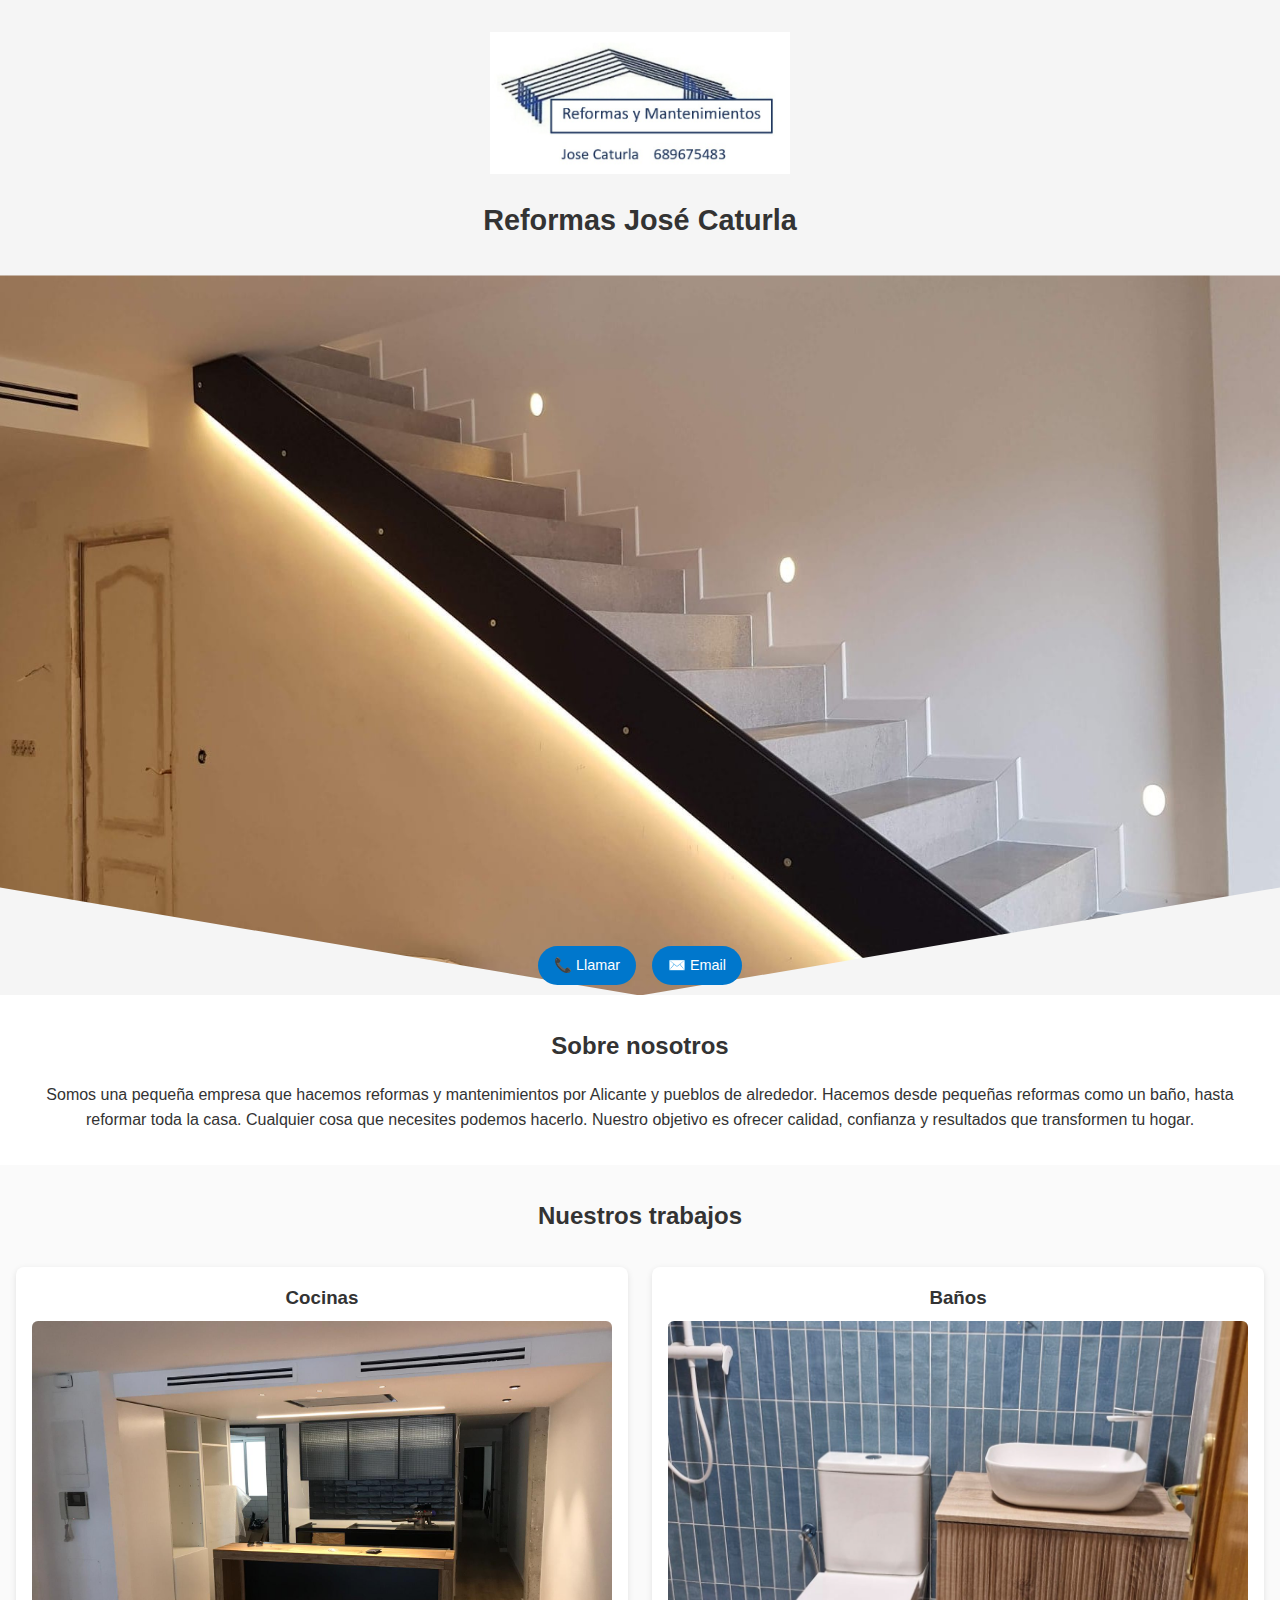
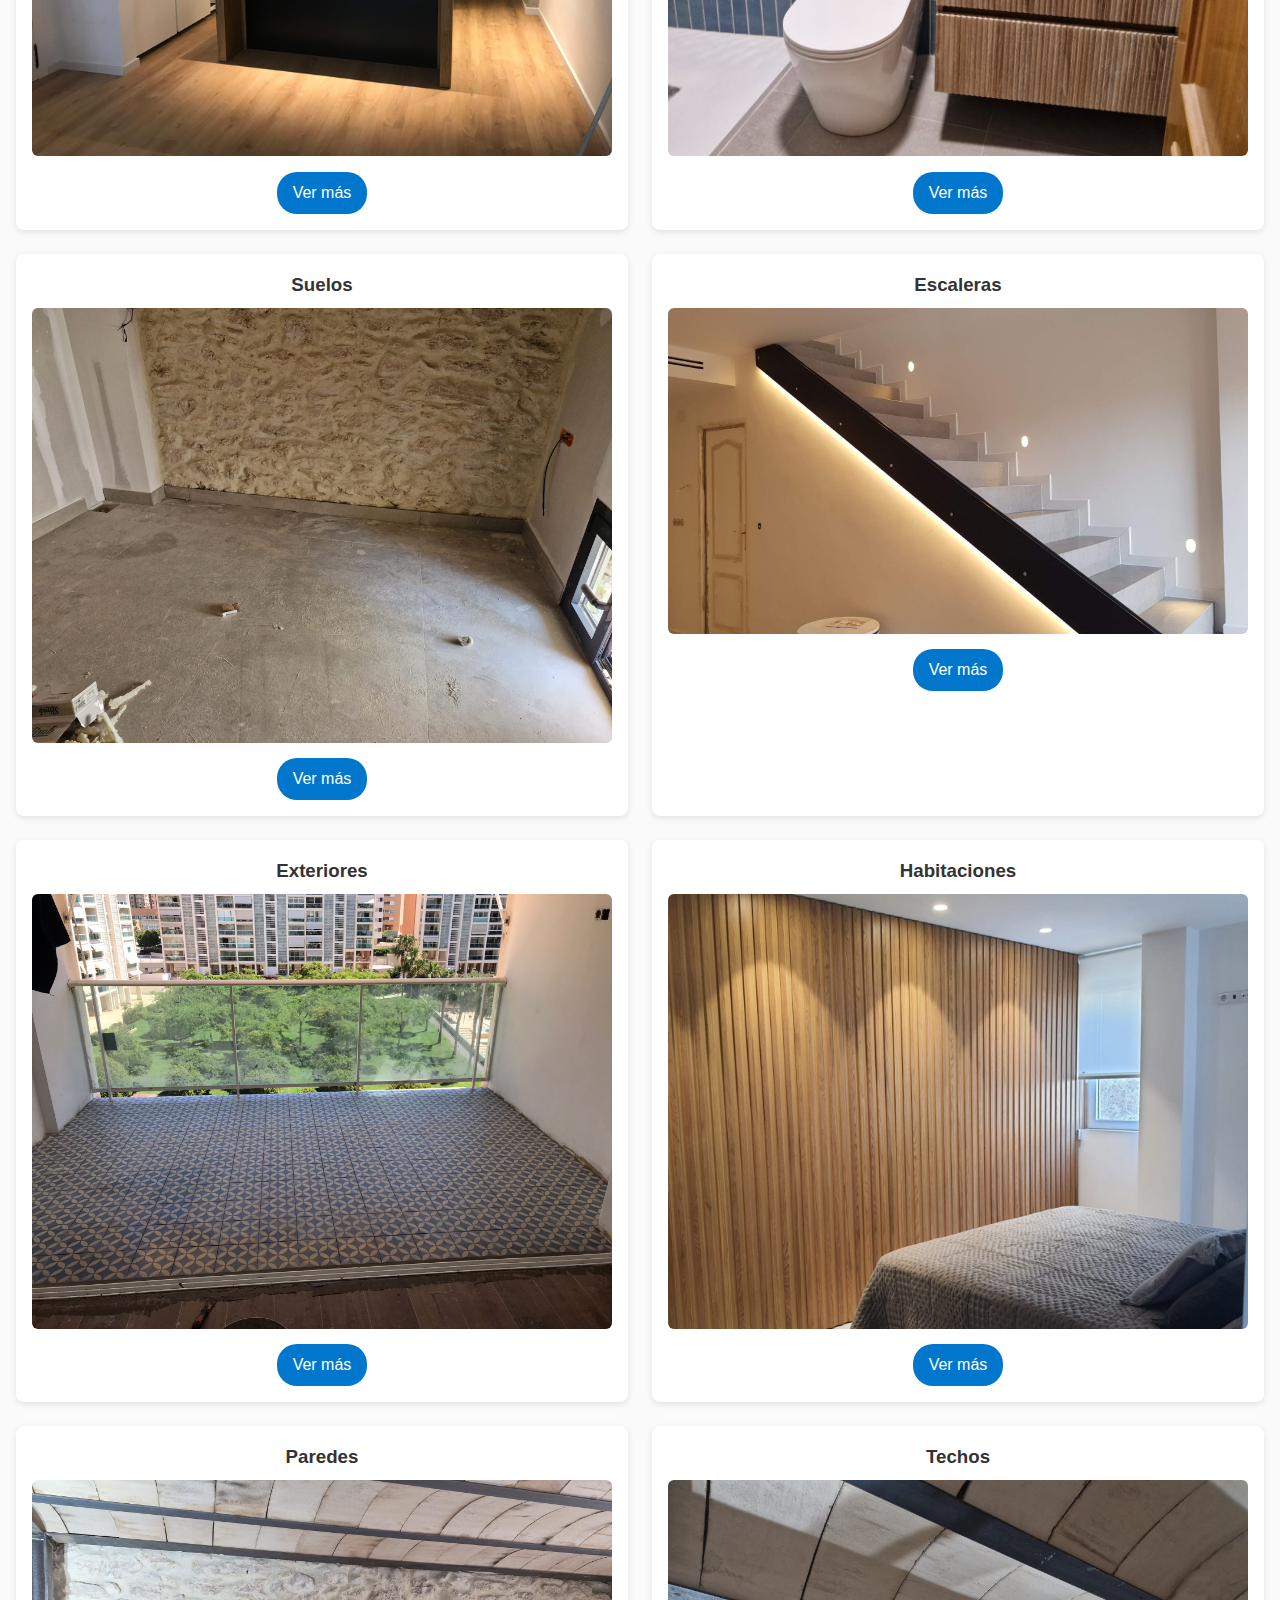
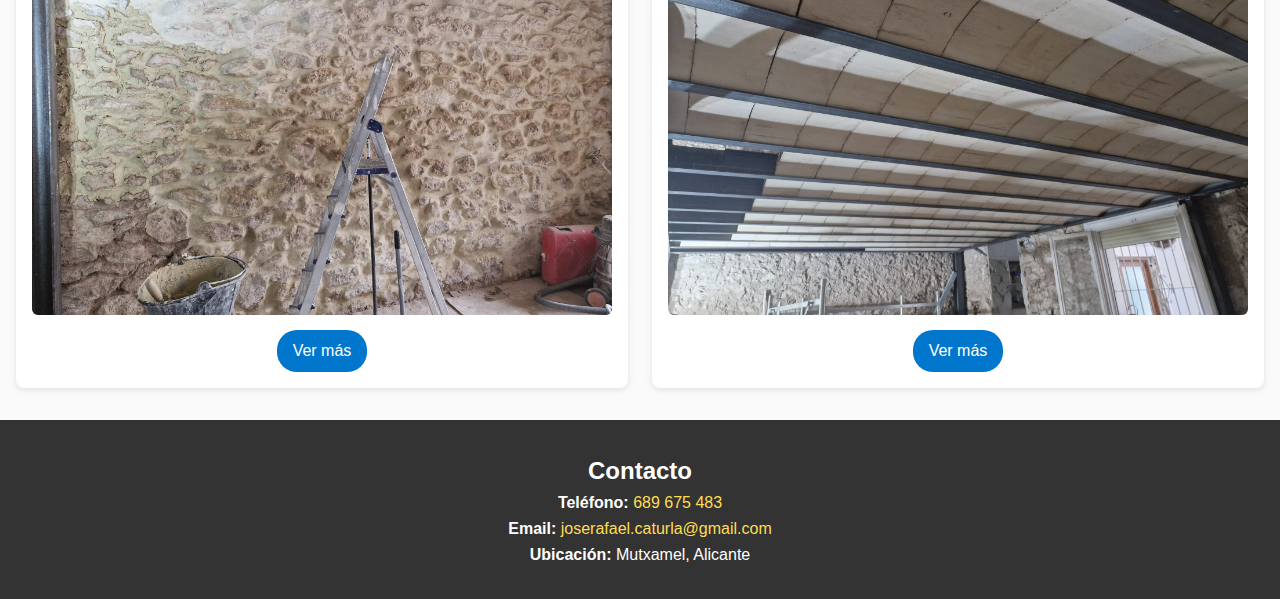
<file: index.html>
<!DOCTYPE html>
<html lang="es">
<head>
  <meta charset="UTF-8">
  <meta name="viewport" content="width=device-width, initial-scale=1.0">
  <title>Reformas José Caturla</title>
  <link rel="stylesheet" href="styles.css">
</head>
<body>
  <!-- ===== Sección 1: Hero ===== -->
  <header class="hero">
    <div class="hero-content">
      <img src="img/logo.jpg" alt="Logo" class="logo">
      <h1>Reformas José Caturla</h1>
    </div>

    <div class="hero-image">
      <img src="img/Escaleras/escalera5.jpg" alt="Ejemplo de reforma">
      <div class="contact-shortcuts">
        <a href="tel:+34689675483">📞 Llamar</a>
        <a href="mailto:joserafael.caturla@gmail.com">✉️ Email</a>
      </div>
    </div>
  </header>

  <!-- ===== Sección 2: Descripción ===== -->
  <section class="about">
    <h2>Sobre nosotros</h2>
    <p>Somos una pequeña empresa que hacemos reformas y mantenimientos por Alicante y pueblos de alrededor.
    Hacemos desde pequeñas reformas como un baño, hasta reformar toda la casa. Cualquier cosa que necesites podemos hacerlo.
    Nuestro objetivo es ofrecer calidad, confianza y resultados que transformen tu hogar.</p>
  </section>

  <!-- ===== Sección 3: Galería de carpetas ===== -->
  <section class="gallery">
    <h2>Nuestros trabajos</h2>
    <div class="gallery-grid">
      <!-- Carpeta 1 -->
      <div class="gallery-item">
        <h3>Cocinas</h3>
        <img src="img/Cocinas/cocina2.jpg" alt="Cocinas">
        <a href="cocinas.html" class="btn">Ver más</a>
      </div>
      <!-- Carpeta 2 -->
      <div class="gallery-item">
        <h3>Baños</h3>
        <img src="img/Banyos/banyo7.jpg" alt="Baños">
        <a href="banyos.html" class="btn">Ver más</a>
      </div>
      <!-- Carpeta 3 -->
      <div class="gallery-item">
        <h3>Suelos</h3>
        <img src="img/Suelos/suelo1.jpg" alt="Suelos">
        <a href="suelos.html" class="btn">Ver más</a>
      </div>
      <!-- Carpeta 4 -->
      <div class="gallery-item">
        <h3>Escaleras</h3>
        <img src="img/Escaleras/escalera5.jpg" alt="Cocinas">
        <a href="escaleras.html" class="btn">Ver más</a>
      </div>
      <!-- Carpeta 5 -->
      <div class="gallery-item">
        <h3>Exteriores</h3>
        <img src="img/Exteriores/exterior3.jpg" alt="Baños">
        <a href="exteriores.html" class="btn">Ver más</a>
      </div>
      <!-- Carpeta 6 -->
      <div class="gallery-item">
        <h3>Habitaciones</h3>
        <img src="img/Habitaciones/habita6.jpg" alt="Suelos">
        <a href="habitaciones.html" class="btn">Ver más</a>
      </div>
      <!-- Carpeta 7 -->
      <div class="gallery-item">
        <h3>Paredes</h3>
        <img src="img/Paredes/pared1.jpg" alt="Cocinas">
        <a href="paredes.html" class="btn">Ver más</a>
      </div>
      <!-- Carpeta 8 -->
      <div class="gallery-item">
        <h3>Techos</h3>
        <img src="img/Techos/techo2.jpg" alt="Baños">
        <a href="techos.html" class="btn">Ver más</a>
      </div>
      
      <!-- ...repite hasta las 10 carpetas -->
    </div>
  </section>

  <!-- ===== Sección 4: Contacto ===== -->
  <footer class="contact">
    <h2>Contacto</h2>
    <p><strong>Teléfono:</strong> <a href="tel:+34689675483">689 675 483</a></p>
    <p><strong>Email:</strong> <a href="mailto:joserafael.caturla@gmail.com">joserafael.caturla@gmail.com</a></p>
    <p><strong>Ubicación:</strong> Mutxamel, Alicante</p>
  </footer>
</body>
</html>
</file>
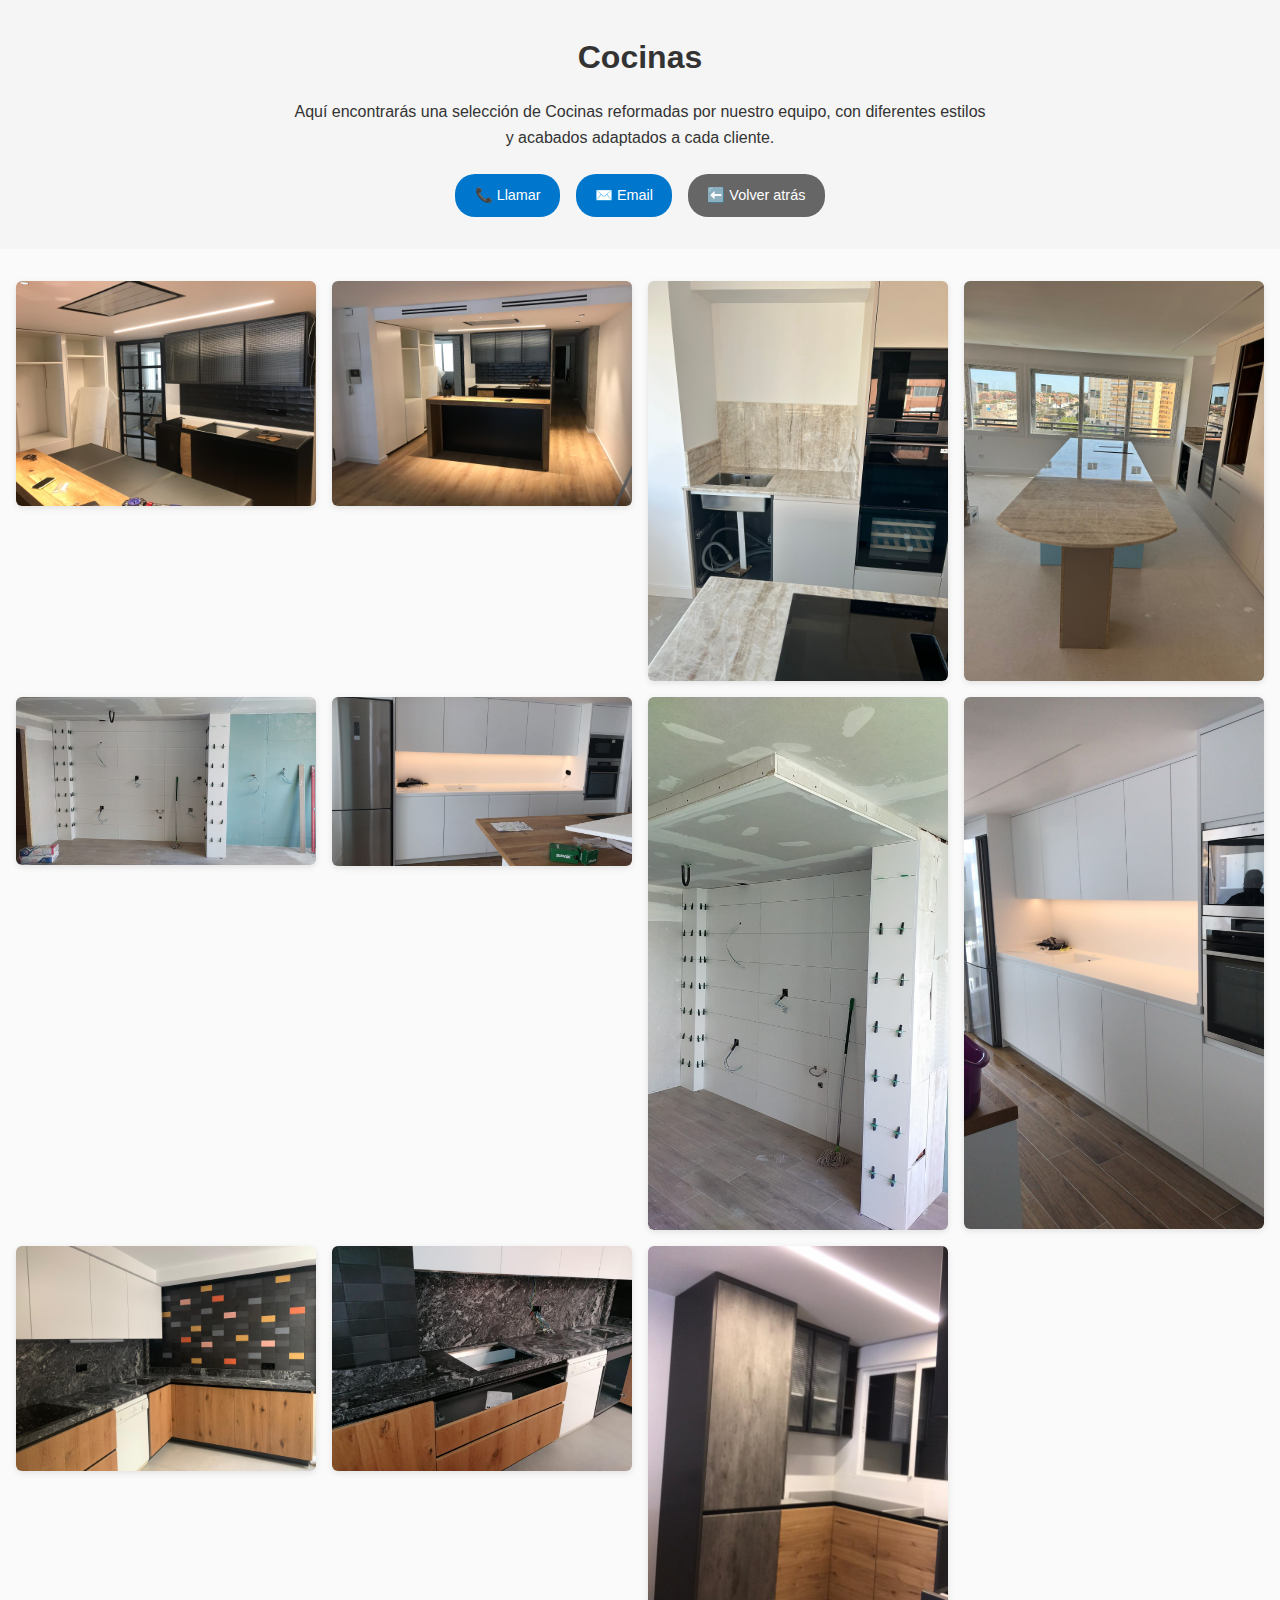
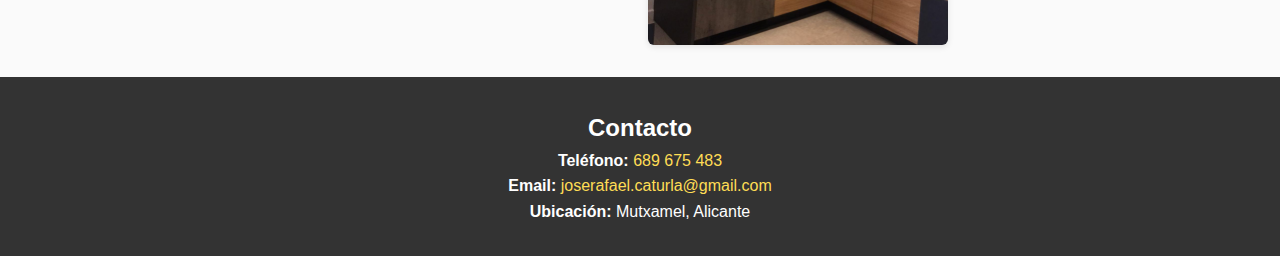
<file: cocinas.html>
<!DOCTYPE html>
<html lang="es">
<head>
  <meta charset="UTF-8">
  <meta name="viewport" content="width=device-width, initial-scale=1.0">
  <title>Cocinas - José Caturla</title>
  <link rel="stylesheet" href="styles.css">
</head>
<body>
  <!-- ===== Cabecera de carpeta ===== -->
  <header class="gallery-header">
    <h1>Cocinas</h1>
    <p>
      Aquí encontrarás una selección de Cocinas reformadas por nuestro equipo,
      con diferentes estilos y acabados adaptados a cada cliente.
    </p>

    <div class="gallery-buttons">
      <a href="tel:+34689675483" class="btn">📞 Llamar</a>
      <a href="mailto:joserafael.caturla@gmail.com" class="btn">✉️ Email</a>
      <a href="index.html" class="btn back">⬅️ Volver atrás</a>
    </div>
  </header>

  <!-- ===== Fotos de la carpeta ===== -->
  <section class="gallery-photos">
    <img src="img/Cocinas/cocina1.jpg" alt="Reforma cocina 1">
    <img src="img/Cocinas/cocina2.jpg" alt="Reforma cocina 1">
    <img src="img/Cocinas/cocina3.jpg" alt="Reforma cocina 1">
    <img src="img/Cocinas/cocina4.jpg" alt="Reforma cocina 1">
    <img src="img/Cocinas/cocina7.jpg" alt="Reforma cocina 1">
    <img src="img/Cocinas/cocina9.jpg" alt="Reforma cocina 1">
    <img src="img/Cocinas/cocina8.jpg" alt="Reforma cocina 1">
    <img src="img/Cocinas/cocina10.jpg" alt="Reforma cocina 1">
    <img src="img/Cocinas/cocina11.jpg" alt="Reforma cocina 1">
    <img src="img/Cocinas/cocina12.jpg" alt="Reforma cocina 1">
    <img src="img/Cocinas/cocina13.jpg" alt="Reforma cocina 1">
    <!-- ...añade todas las fotos que quieras -->
  </section>

  <!-- ===== Footer ===== -->
  <footer class="contact">
    <h2>Contacto</h2>
    <p><strong>Teléfono:</strong> <a href="tel:+34689675483">689 675 483</a></p>
    <p><strong>Email:</strong> <a href="mailto:joserafael.caturla@gmail.com">joserafael.caturla@gmail.com</a></p>
    <p><strong>Ubicación:</strong> Mutxamel, Alicante</p>
  </footer>
</body>
</html>
</file>
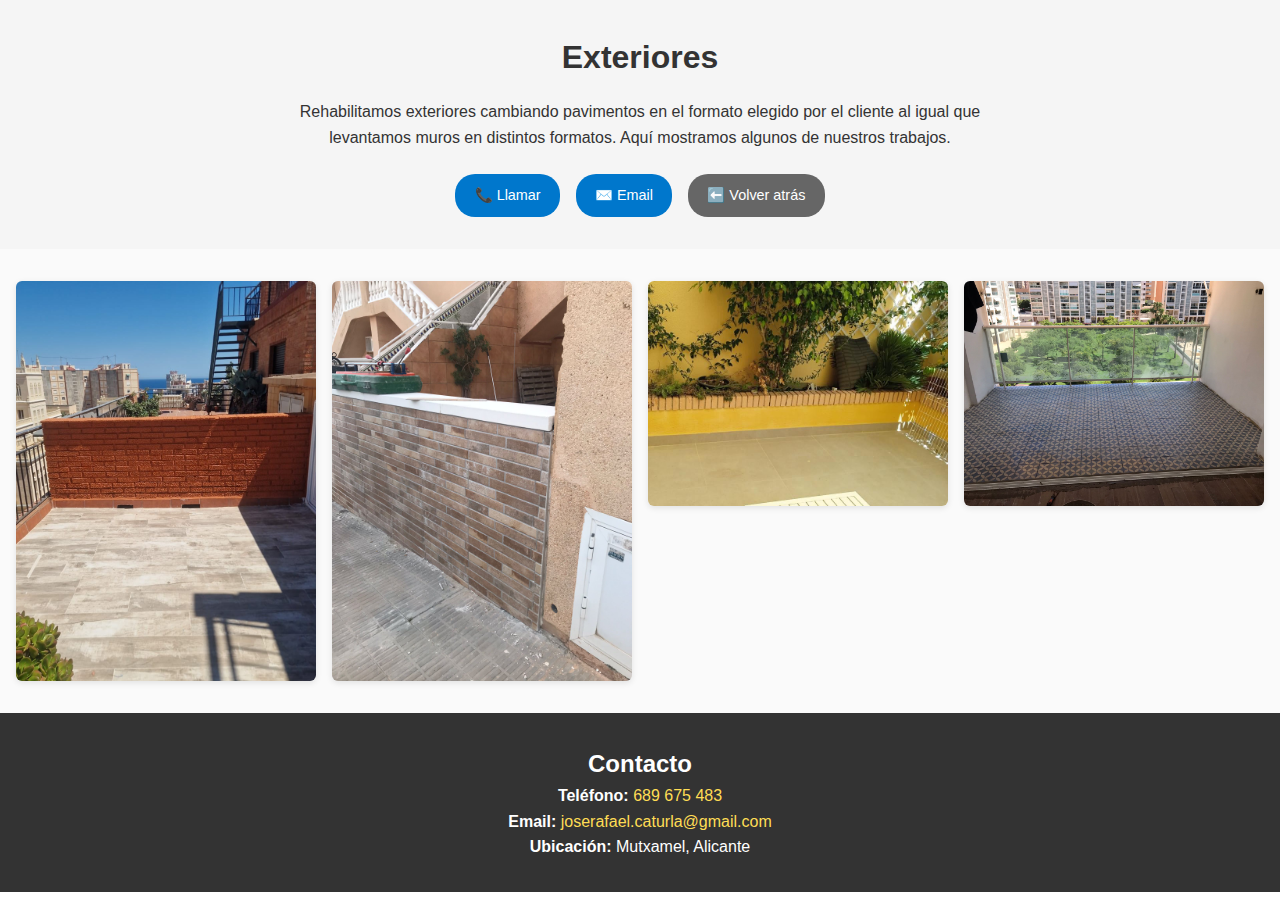
<file: exteriores.html>
<!DOCTYPE html>
<html lang="es">
<head>
  <meta charset="UTF-8">
  <meta name="viewport" content="width=device-width, initial-scale=1.0">
  <title>Exteriores - José Caturla</title>
  <link rel="stylesheet" href="styles.css">
</head>
<body>
  <!-- ===== Cabecera de carpeta ===== -->
  <header class="gallery-header">
    <h1>Exteriores</h1>
    <p>
      Rehabilitamos exteriores cambiando pavimentos en el formato elegido 
      por el cliente al igual que levantamos muros en distintos formatos. Aquí
      mostramos algunos de nuestros trabajos.
    </p>

    <div class="gallery-buttons">
      <a href="tel:+34689675483" class="btn">📞 Llamar</a>
      <a href="mailto:joserafael.caturla@gmail.com" class="btn">✉️ Email</a>
      <a href="index.html" class="btn back">⬅️ Volver atrás</a>
    </div>
  </header>

  <!-- ===== Fotos de la carpeta ===== -->
  <section class="gallery-photos">
    <img src="img/Exteriores/exterior1.jpg" alt="Reforma cocina 1">
    <img src="img/Exteriores/exterior4.jpg" alt="Reforma cocina 1">
    <img src="img/Exteriores/exterior2.jpg" alt="Reforma cocina 1">
    <img src="img/Exteriores/exterior3.jpg" alt="Reforma cocina 1">
    <!-- ...añade todas las fotos que quieras -->
  </section>

  <!-- ===== Footer ===== -->
  <footer class="contact">
    <h2>Contacto</h2>
    <p><strong>Teléfono:</strong> <a href="tel:+34689675483">689 675 483</a></p>
    <p><strong>Email:</strong> <a href="mailto:joserafael.caturla@gmail.com">joserafael.caturla@gmail.com</a></p>
    <p><strong>Ubicación:</strong> Mutxamel, Alicante</p>
  </footer>
</body>
</html>
</file>
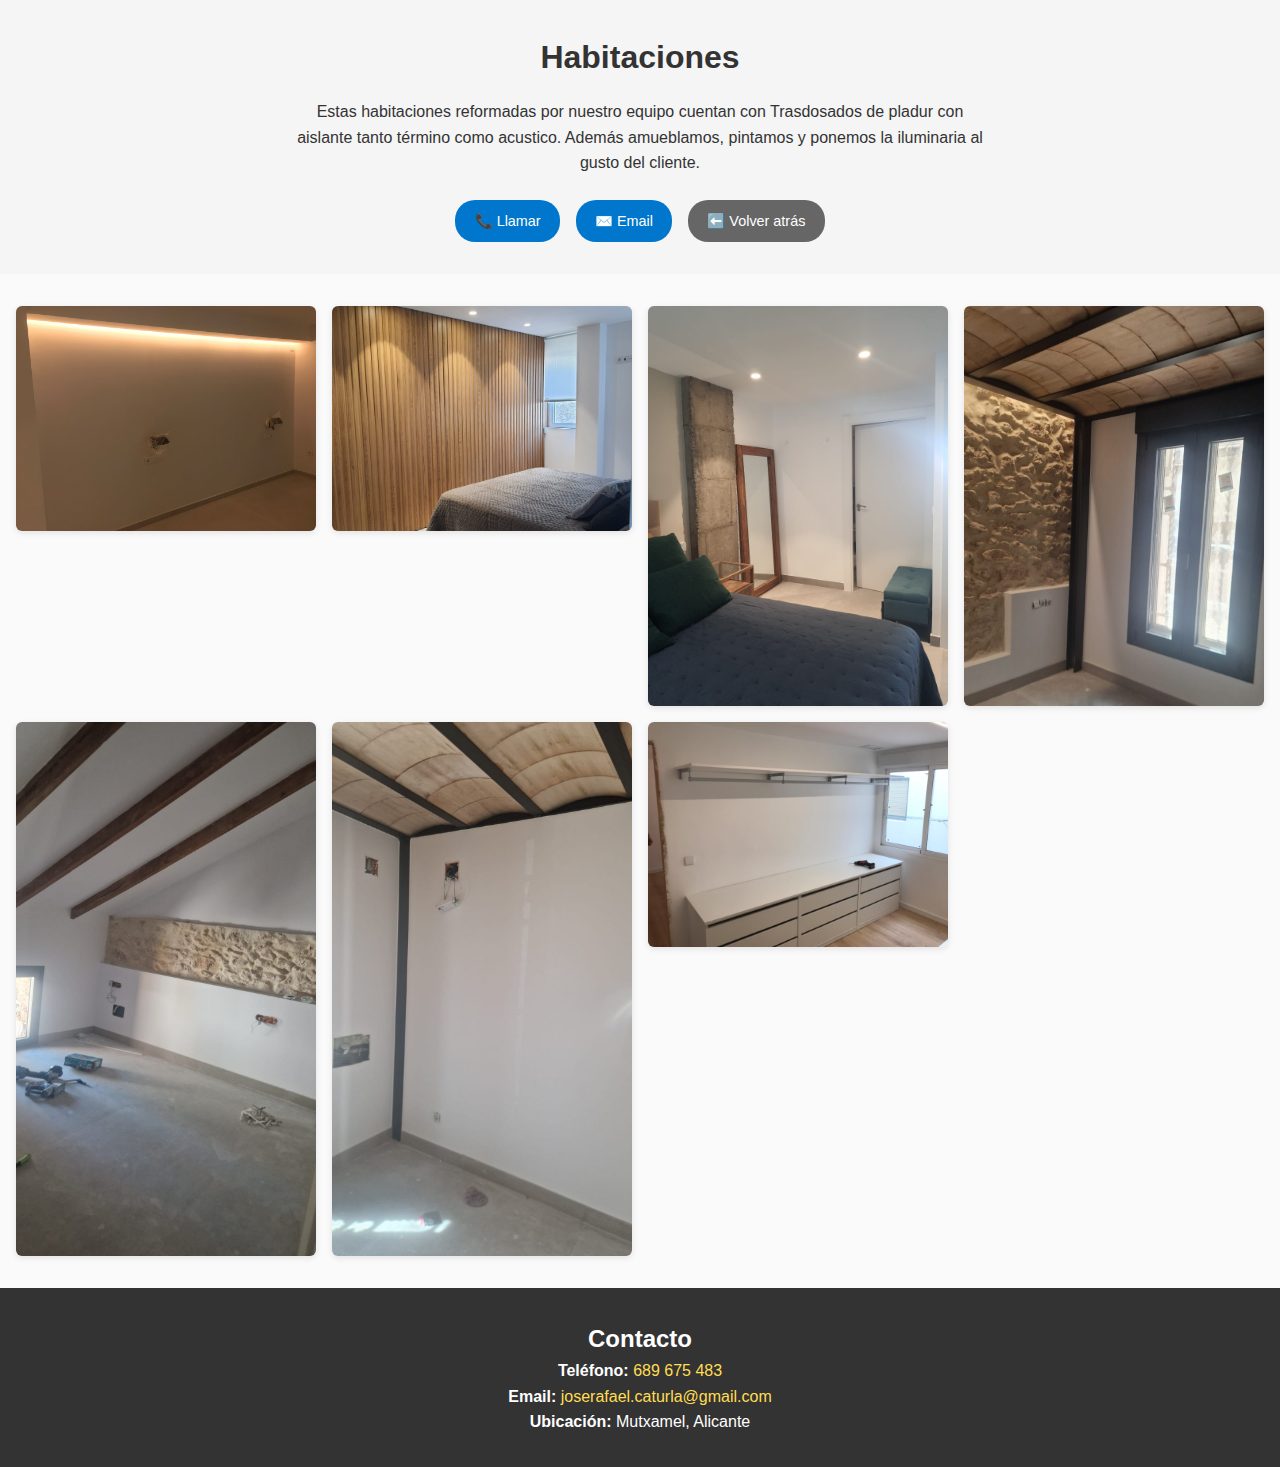
<file: habitaciones.html>
<!DOCTYPE html>
<html lang="es">
<head>
  <meta charset="UTF-8">
  <meta name="viewport" content="width=device-width, initial-scale=1.0">
  <title>Habitaciones - José Caturla</title>
  <link rel="stylesheet" href="styles.css">
</head>
<body>
  <!-- ===== Cabecera de carpeta ===== -->
  <header class="gallery-header">
    <h1>Habitaciones</h1>
    <p>
      Estas habitaciones reformadas por nuestro equipo cuentan con Trasdosados de pladur
      con aislante tanto término como acustico. Además amueblamos, pintamos y ponemos la
      iluminaria al gusto del cliente.
    </p>

    <div class="gallery-buttons">
      <a href="tel:+34689675483" class="btn">📞 Llamar</a>
      <a href="mailto:joserafael.caturla@gmail.com" class="btn">✉️ Email</a>
      <a href="index.html" class="btn back">⬅️ Volver atrás</a>
    </div>
  </header>

  <!-- ===== Fotos de la carpeta ===== -->
  <section class="gallery-photos">
    <img src="img/Habitaciones/habita7.jpg" alt="Reforma cocina 1">
    <img src="img/Habitaciones/habita6.jpg" alt="Reforma cocina 1">
    <img src="img/Habitaciones/habita2.jpg" alt="Reforma cocina 1">
    <img src="img/Habitaciones/habita3.jpg" alt="Reforma cocina 1">
    <img src="img/Habitaciones/habita4.jpg" alt="Reforma cocina 1">
    <img src="img/Habitaciones/habita5.jpg" alt="Reforma cocina 1">
    <img src="img/Habitaciones/habita1.jpg" alt="Reforma cocina 1">
    <!-- ...añade todas las fotos que quieras -->
  </section>

  <!-- ===== Footer ===== -->
  <footer class="contact">
    <h2>Contacto</h2>
    <p><strong>Teléfono:</strong> <a href="tel:+34689675483">689 675 483</a></p>
    <p><strong>Email:</strong> <a href="mailto:joserafael.caturla@gmail.com">joserafael.caturla@gmail.com</a></p>
    <p><strong>Ubicación:</strong> Mutxamel, Alicante</p>
  </footer>
</body>
</html>
</file>
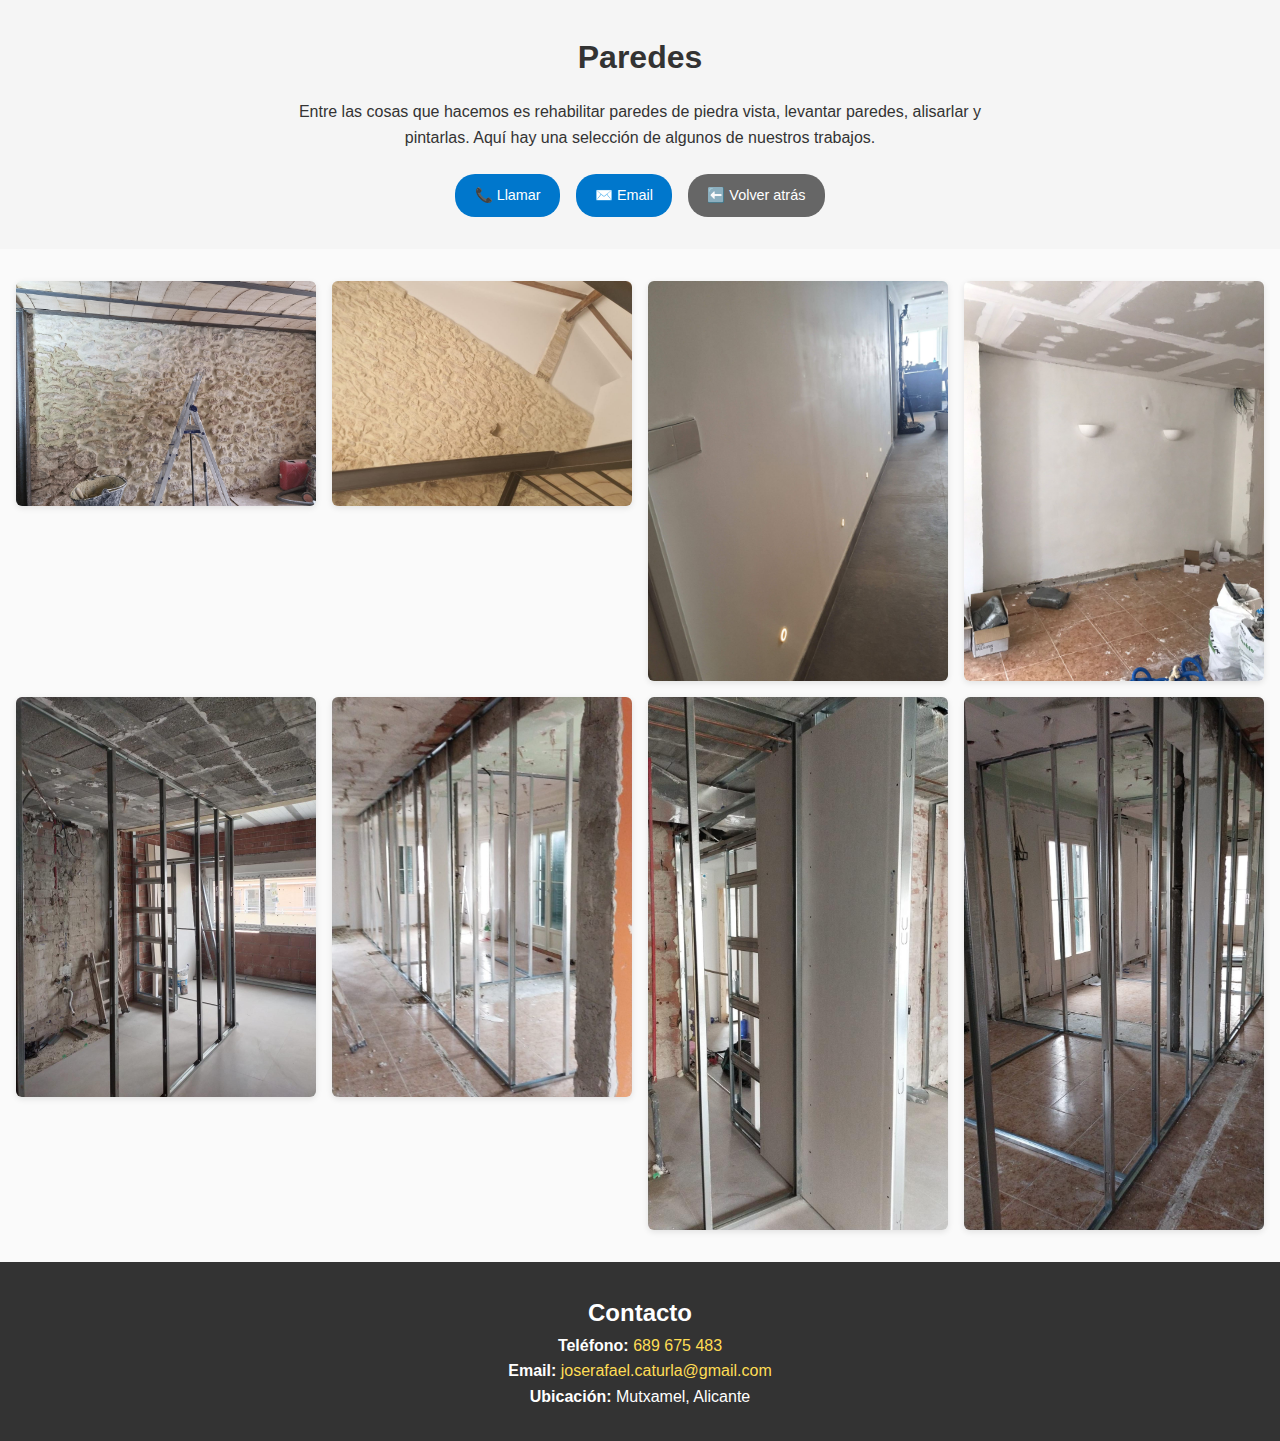
<file: paredes.html>
<!DOCTYPE html>
<html lang="es">
<head>
  <meta charset="UTF-8">
  <meta name="viewport" content="width=device-width, initial-scale=1.0">
  <title>Paredes - José Caturla</title>
  <link rel="stylesheet" href="styles.css">
</head>
<body>
  <!-- ===== Cabecera de carpeta ===== -->
  <header class="gallery-header">
    <h1>Paredes</h1>
    <p>
      Entre las cosas que hacemos es
      rehabilitar paredes de piedra vista, levantar paredes,
      alisarlar y pintarlas. Aquí hay
      una selección de algunos de nuestros trabajos.
    </p>

    <div class="gallery-buttons">
      <a href="tel:+34689675483" class="btn">📞 Llamar</a>
      <a href="mailto:joserafael.caturla@gmail.com" class="btn">✉️ Email</a>
      <a href="index.html" class="btn back">⬅️ Volver atrás</a>
    </div>
  </header>

  <!-- ===== Fotos de la carpeta ===== -->
  <section class="gallery-photos">
    <img src="img/Paredes/pared1.jpg" alt="Reforma cocina 1">
    <img src="img/Paredes/pared3.jpg" alt="Reforma cocina 1">
    <img src="img/Paredes/pared2.jpg" alt="Reforma cocina 1">
    <img src="img/Paredes/pared6.jpg" alt="Reforma cocina 1">
    <img src="img/Paredes/pared5.jpg" alt="Reforma cocina 1">
    <img src="img/Paredes/pared7.jpg" alt="Reforma cocina 1">
    <img src="img/Paredes/pared4.jpg" alt="Reforma cocina 1">
    <img src="img/Paredes/pared8.jpg" alt="Reforma cocina 1">
    <!-- ...añade todas las fotos que quieras -->
  </section>

  <!-- ===== Footer ===== -->
  <footer class="contact">
    <h2>Contacto</h2>
    <p><strong>Teléfono:</strong> <a href="tel:+34689675483">689 675 483</a></p>
    <p><strong>Email:</strong> <a href="mailto:joserafael.caturla@gmail.com">joserafael.caturla@gmail.com</a></p>
    <p><strong>Ubicación:</strong> Mutxamel, Alicante</p>
  </footer>
</body>
</html>
</file>
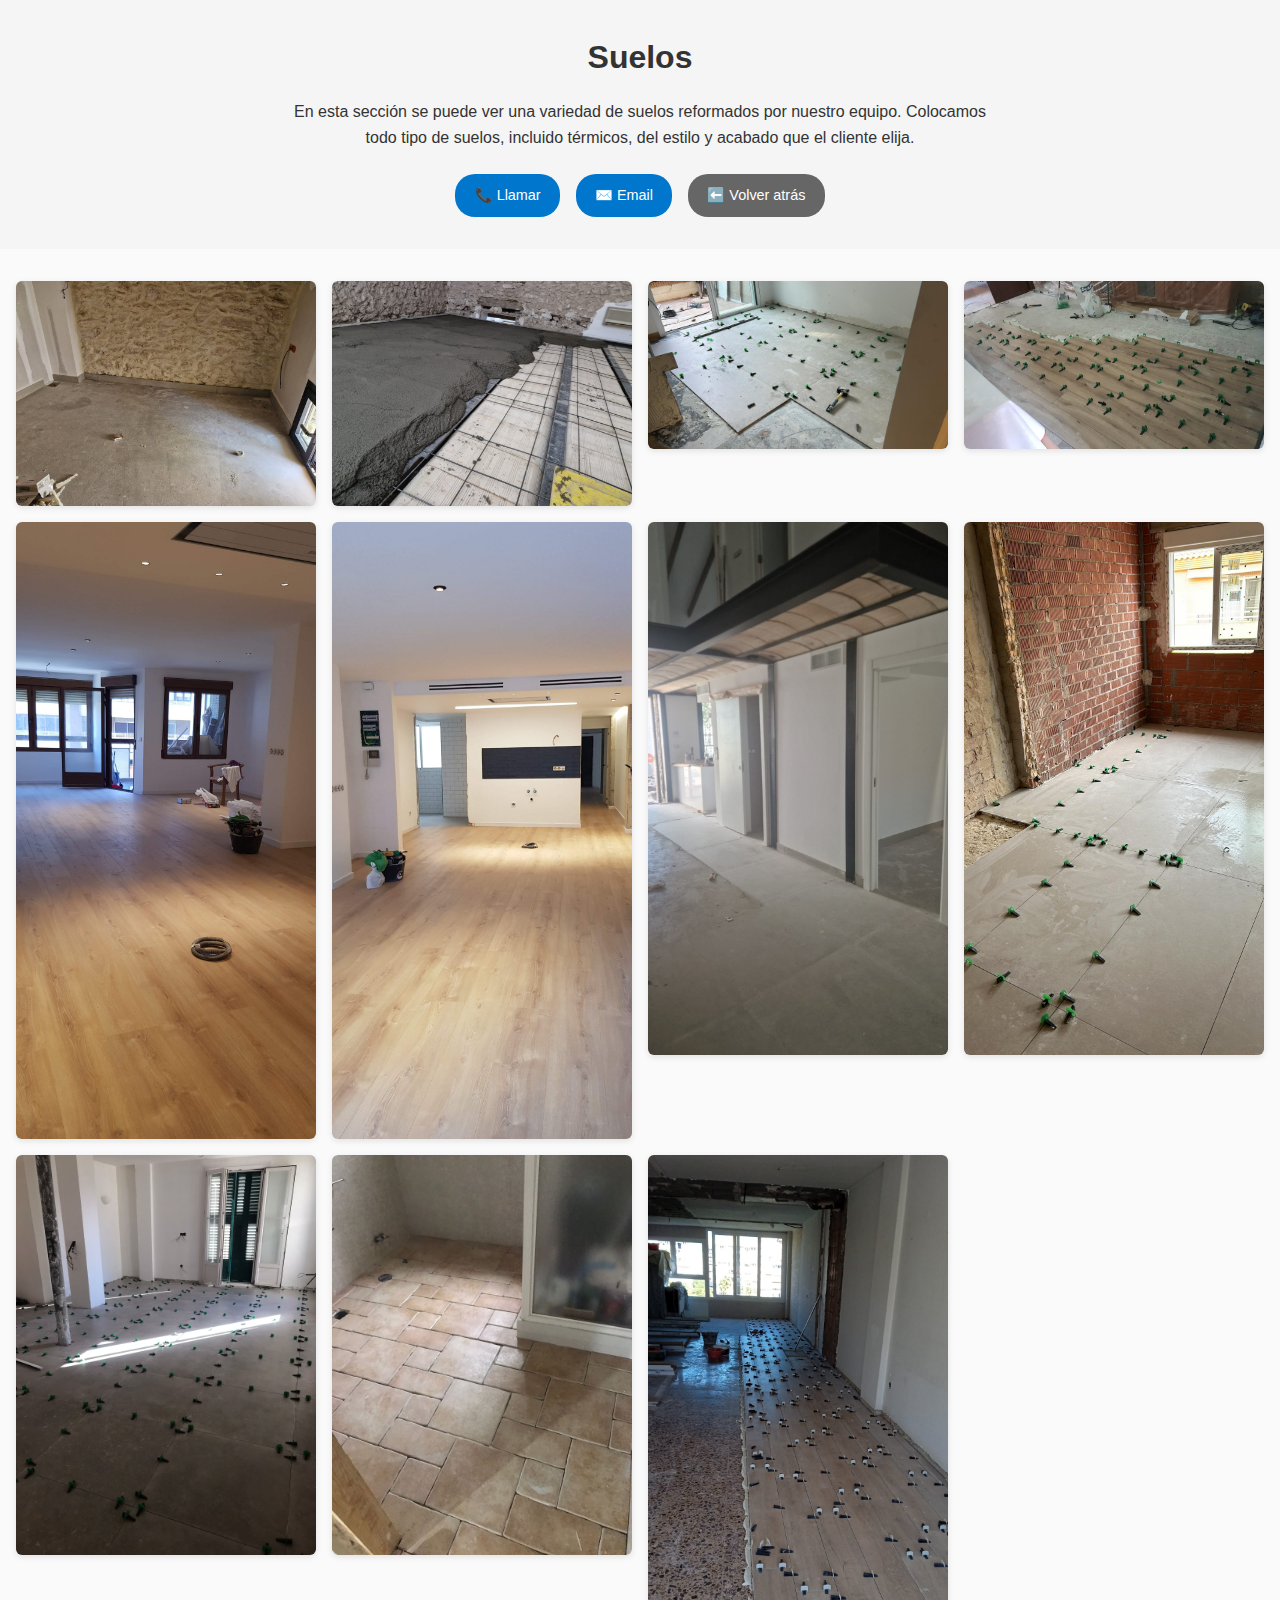
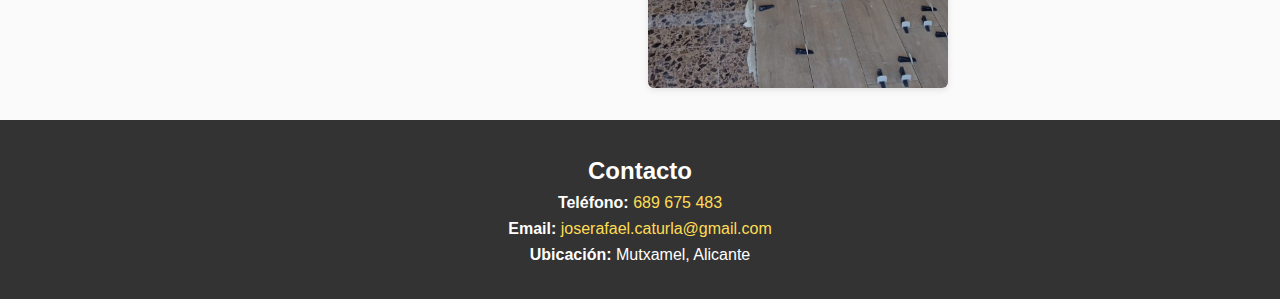
<file: suelos.html>
<!DOCTYPE html>
<html lang="es">
<head>
  <meta charset="UTF-8">
  <meta name="viewport" content="width=device-width, initial-scale=1.0">
  <title>Suelos - José Caturla</title>
  <link rel="stylesheet" href="styles.css">
</head>
<body>
  <!-- ===== Cabecera de carpeta ===== -->
  <header class="gallery-header">
    <h1>Suelos</h1>
    <p>
      En esta sección se puede ver una variedad de suelos reformados por nuestro equipo.
      Colocamos todo tipo de suelos, incluido térmicos, del estilo 
      y acabado que el cliente elija.
    </p>

    <div class="gallery-buttons">
      <a href="tel:+34689675483" class="btn">📞 Llamar</a>
      <a href="mailto:joserafael.caturla@gmail.com" class="btn">✉️ Email</a>
      <a href="index.html" class="btn back">⬅️ Volver atrás</a>
    </div>
  </header>

  <!-- ===== Fotos de la carpeta ===== -->
  <section class="gallery-photos">
    <img src="img/Suelos/suelo1.jpg" alt="Reforma cocina 1">
    <img src="img/Suelos/suelo2.jpg" alt="Reforma cocina 1">
    <img src="img/Suelos/suelo6.jpg" alt="Reforma cocina 1">
    <img src="img/Suelos/suelo8.jpg" alt="Reforma cocina 1">
    <img src="img/Suelos/suelo3.jpg" alt="Reforma cocina 1">
    <img src="img/Suelos/suelo4.jpg" alt="Reforma cocina 1">
    <img src="img/Suelos/suelo5.jpg" alt="Reforma cocina 1">
    <img src="img/Suelos/suelo7.jpg" alt="Reforma cocina 1">
    <img src="img/Suelos/suelo9.jpg" alt="Reforma cocina 1">
    <img src="img/Suelos/suelo10.jpg" alt="Reforma cocina 1">
    <img src="img/Suelos/suelo11.jpg" alt="Reforma cocina 1">
    <!-- ...añade todas las fotos que quieras -->
  </section>

  <!-- ===== Footer ===== -->
  <footer class="contact">
    <h2>Contacto</h2>
    <p><strong>Teléfono:</strong> <a href="tel:+34689675483">689 675 483</a></p>
    <p><strong>Email:</strong> <a href="mailto:joserafael.caturla@gmail.com">joserafael.caturla@gmail.com</a></p>
    <p><strong>Ubicación:</strong> Mutxamel, Alicante</p>
  </footer>
</body>
</html>
</file>
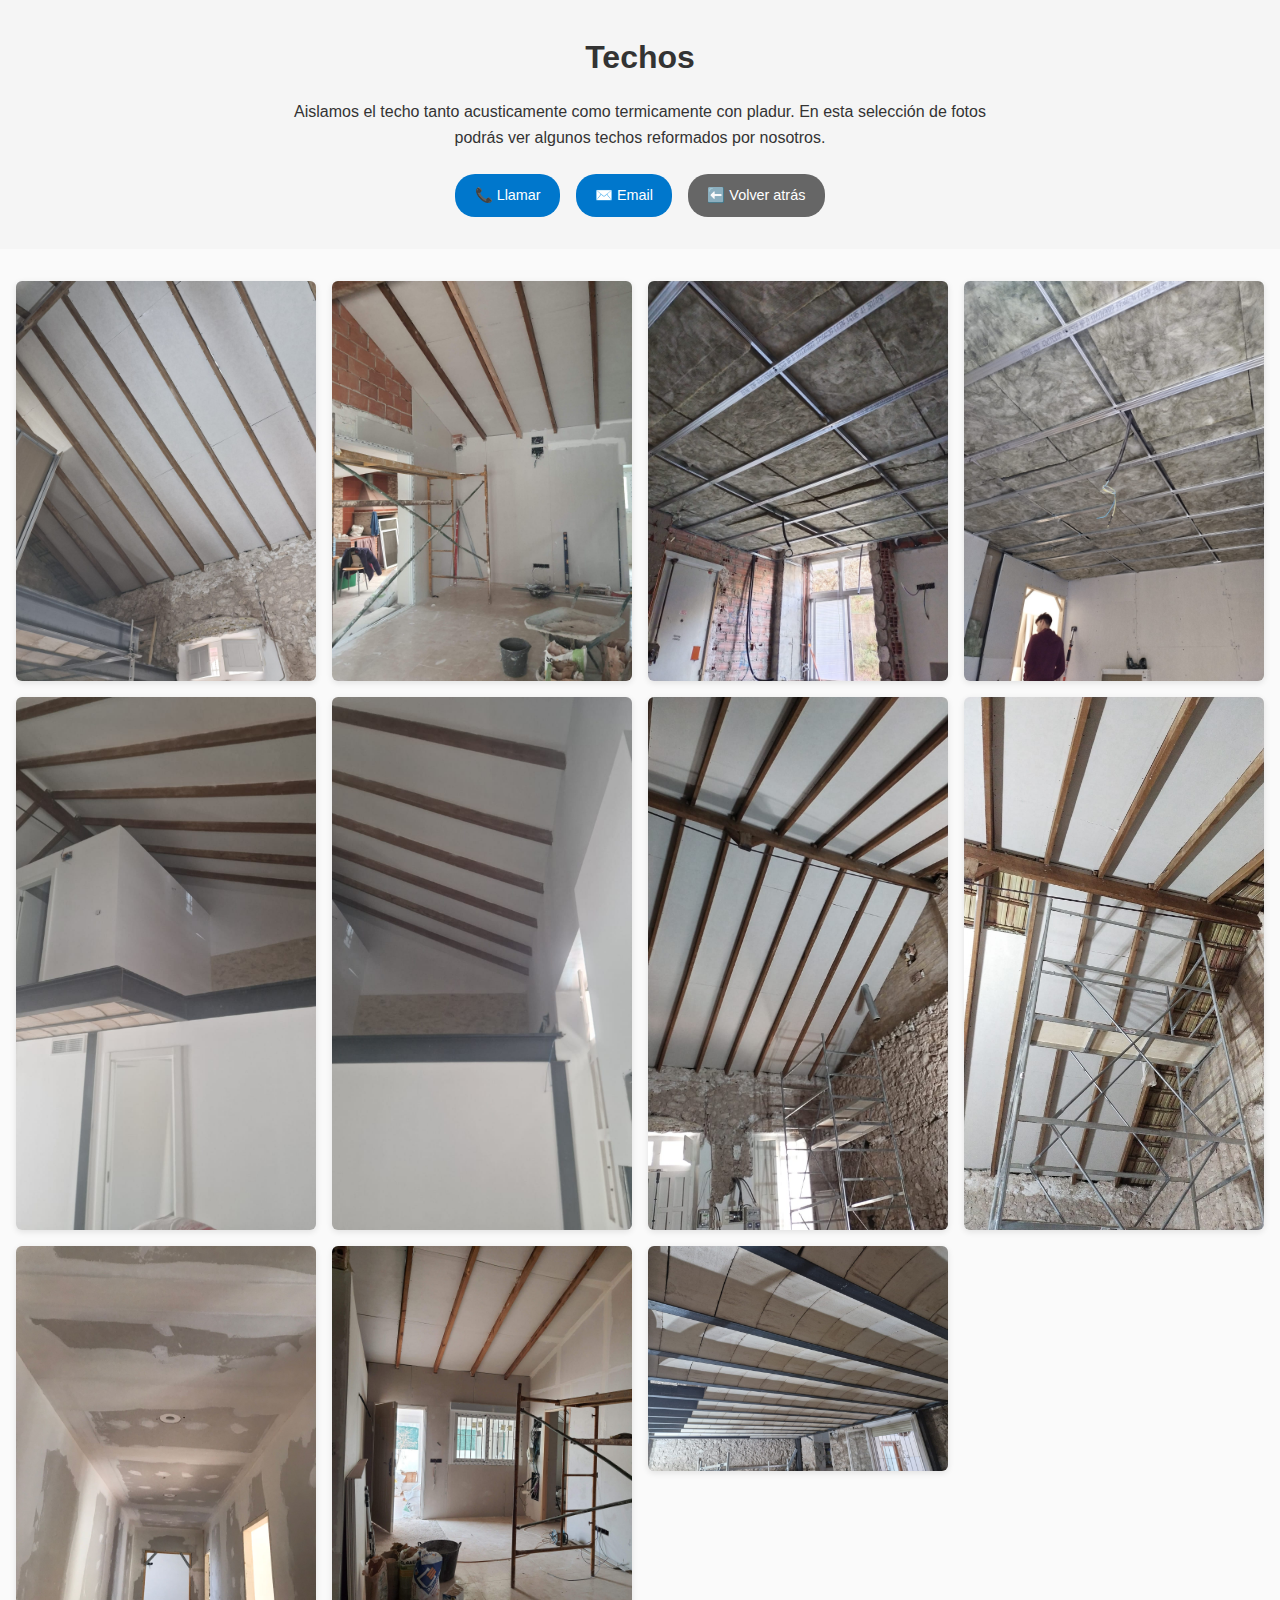
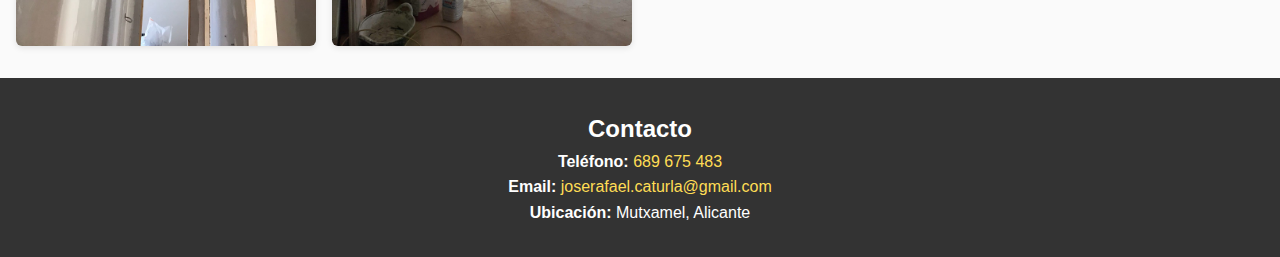
<file: techos.html>
<!DOCTYPE html>
<html lang="es">
<head>
  <meta charset="UTF-8">
  <meta name="viewport" content="width=device-width, initial-scale=1.0">
  <title>Techos - José Caturla</title>
  <link rel="stylesheet" href="styles.css">
</head>
<body>
  <!-- ===== Cabecera de carpeta ===== -->
  <header class="gallery-header">
    <h1>Techos</h1>
    <p>
      Aislamos el techo tanto acusticamente como termicamente con pladur. En esta
      selección de fotos podrás ver algunos techos reformados por nosotros.
    </p>

    <div class="gallery-buttons">
      <a href="tel:+34689675483" class="btn">📞 Llamar</a>
      <a href="mailto:joserafael.caturla@gmail.com" class="btn">✉️ Email</a>
      <a href="index.html" class="btn back">⬅️ Volver atrás</a>
    </div>
  </header>

  <!-- ===== Fotos de la carpeta ===== -->
  <section class="gallery-photos">
    <img src="img/Techos/techo1.jpg" alt="Reforma cocina 1">
    <img src="img/Techos/techo3.jpg" alt="Reforma cocina 1">
    <img src="img/Techos/techo10.jpg" alt="Reforma cocina 1">
    <img src="img/Techos/techo9.jpg" alt="Reforma cocina 1">
    <img src="img/Techos/techo5.jpg" alt="Reforma cocina 1">
    <img src="img/Techos/techo6.jpg" alt="Reforma cocina 1">
    <img src="img/Techos/techo7.jpg" alt="Reforma cocina 1">
    <img src="img/Techos/techo8.jpg" alt="Reforma cocina 1">
    <img src="img/Techos/techo11.jpg" alt="Reforma cocina 1">
    <img src="img/Techos/techo4.jpg" alt="Reforma cocina 1">
    <img src="img/Techos/techo2.jpg" alt="Reforma cocina 1">
    <!-- ...añade todas las fotos que quieras -->
  </section>

  <!-- ===== Footer ===== -->
  <footer class="contact">
    <h2>Contacto</h2>
    <p><strong>Teléfono:</strong> <a href="tel:+34689675483">689 675 483</a></p>
    <p><strong>Email:</strong> <a href="mailto:joserafael.caturla@gmail.com">joserafael.caturla@gmail.com</a></p>
    <p><strong>Ubicación:</strong> Mutxamel, Alicante</p>
  </footer>
</body>
</html>
</file>
<file: styles.css>
/* Reset básico */
* {
  margin: 0;
  padding: 0;
  box-sizing: border-box;
}

body {
  font-family: Arial, sans-serif;
  line-height: 1.6;
  color: #333;
}

/* ===== Hero ===== */
.hero {
  text-align: center;
  background: #f5f5f5;
}

.hero-content {
  padding: 2rem 1rem;
}

.logo {
  width: 300px;
  margin-bottom: 1rem;
}

.hero-content h1 {
  font-size: 1.8rem;
}

.hero-image {
  position: relative;
}

.hero-image img {
  width: 100%;
  display: block;
  clip-path: polygon(0 0, 100% 0, 100% 85%, 50% 100%, 0 85%);
}

.contact-shortcuts {
  position: absolute;
  bottom: 10px;
  left: 50%;
  transform: translateX(-50%);
  display: flex;
  gap: 1rem;
}

.contact-shortcuts a {
  background: #0077cc;
  color: white;
  padding: 0.5rem 1rem;
  border-radius: 20px;
  text-decoration: none;
  font-size: 0.9rem;
  transition: background 0.3s;
}

.contact-shortcuts a:hover {
  background: #005fa3;
}

/* ===== Sección 2: About ===== */
.about {
  padding: 2rem 1rem;
  text-align: center;
}

.about h2 {
  margin-bottom: 1rem;
}

/* ===== Sección 3: Galería ===== */
.gallery {
  padding: 2rem 1rem;
  background: #fafafa;
}

.gallery h2 {
  text-align: center;
  margin-bottom: 2rem;
}

.gallery-grid {
  display: grid;
  grid-template-columns: 1fr 1fr;
  gap: 1.5rem;
}

.gallery-item {
  background: white;
  border-radius: 8px;
  box-shadow: 0 2px 6px rgba(0,0,0,0.1);
  padding: 1rem;
  text-align: center;
}

.gallery-item img {
  width: 100%;
  border-radius: 6px;
  margin-bottom: 0.5rem;
}

.gallery-item h3 {
  margin-bottom: 0.5rem;
}

.btn {
  display: inline-block;
  background: #0077cc;
  color: white;
  padding: 0.5rem 1rem;
  border-radius: 20px;
  text-decoration: none;
  transition: background 0.3s;
}

.btn:hover {
  background: #005fa3;
}

/* ===== Sección 4: Contacto ===== */
.contact {
  padding: 2rem 1rem;
  text-align: center;
  background: #333;
  color: white;
}

.contact a {
  color: #ffdd55;
  text-decoration: none;
}

.contact a:hover {
  text-decoration: underline;
}

/* ===== Responsive ===== */
@media (max-width: 768px) {
  .gallery-grid {
    grid-template-columns: 1fr;
  }

  .hero-content h1 {
    font-size: 1.5rem;
  }
}

/* ===== Cabecera de carpeta ===== */
.gallery-header {
  padding: 2rem 1rem;
  text-align: center;
  background: #f5f5f5;
}

.gallery-header h1 {
  margin-bottom: 1rem;
  font-size: 2rem;
}

.gallery-header p {
  max-width: 700px;
  margin: 0 auto 1.5rem auto;
  font-size: 1rem;
}

.gallery-buttons {
  display: flex;
  justify-content: center;
  gap: 1rem;
  flex-wrap: wrap;
}

.gallery-buttons .btn {
  background: #0077cc;
  color: white;
  padding: 0.6rem 1.2rem;
  border-radius: 20px;
  text-decoration: none;
  font-size: 0.9rem;
  transition: background 0.3s;
}

.gallery-buttons .btn:hover {
  background: #005fa3;
}

.gallery-buttons .back {
  background: #666;
}

.gallery-buttons .back:hover {
  background: #444;
}

/* ===== Fotos ===== */
.gallery-photos {
  display: grid;
  grid-template-columns: repeat(auto-fit, minmax(250px, 1fr));
  gap: 1rem;
  padding: 2rem 1rem;
  background: #fafafa;
}

.gallery-photos img {
  width: 100%;
  border-radius: 6px;
  box-shadow: 0 2px 6px rgba(0,0,0,0.1);
}
</file>
